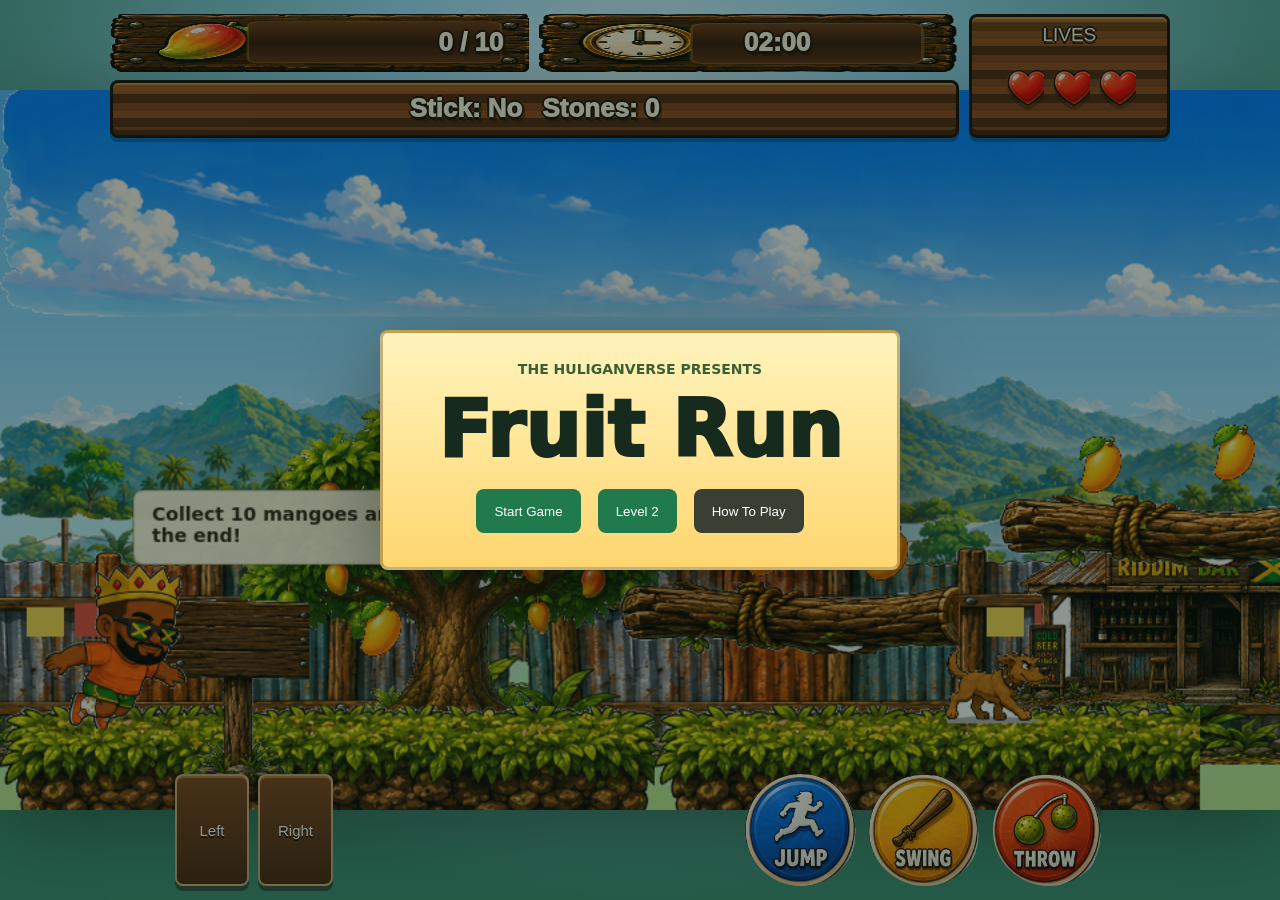
<file: index.html>
<!doctype html>
<html lang="en">
  <head>
    <meta charset="utf-8">
    <meta name="viewport" content="width=device-width, initial-scale=1">
    <title>Fruit Run Prototype</title>
    <link rel="stylesheet" href="styles.css">
  </head>
  <body>
    <main class="game-shell">
      <canvas id="game" width="960" height="540" aria-label="Fruit Run playable prototype"></canvas>

      <section class="hud" aria-live="polite">
        <div class="hud-panel mangoes">
          <span class="label">Mangoes</span>
          <strong id="mangoCounter">0 / 10</strong>
        </div>
        <div class="hud-panel timer">
          <span class="label">Time</span>
          <strong id="timerCounter">02:00</strong>
        </div>
        <div class="hud-panel tools">
          <span id="stickState">Stick: No</span>
          <span id="stoneState">Stones: 0</span>
        </div>
        <div class="hearts" id="heartRow" aria-label="Health"></div>
      </section>

      <nav class="touch-controls" aria-label="Mobile controls">
        <div class="pad">
          <button class="control" data-action="left" aria-label="Move left">Left</button>
          <button class="control" data-action="right" aria-label="Move right">Right</button>
        </div>
        <div class="actions">
          <button class="control" data-action="jump" aria-label="Jump">Jump</button>
          <button class="control" data-action="swing" aria-label="Swing stick">Swing</button>
          <button class="control" data-action="throw" aria-label="Throw stone">Throw</button>
        </div>
      </nav>

      <section class="screen active" id="menuScreen">
        <div class="screen-content">
          <p class="kicker">The Huliganverse Presents</p>
          <h1>Fruit Run</h1>
          <button id="startButton">Start Game</button>
          <button id="level2Button">Level 2</button>
          <button id="howButton" class="secondary">How To Play</button>
        </div>
      </section>

      <section class="screen" id="howScreen">
        <div class="screen-content compact">
          <h2>How To Play</h2>
          <p>Collect 10 mangoes, dodge yard dogs and goats, grab the stick, pick up stones, and reach the end sign before time runs out.</p>
          <p>A/D or Arrow Keys move, Space jumps, J swings, K throws.</p>
          <button id="backButton">Main Menu</button>
        </div>
      </section>

      <section class="screen" id="winScreen">
        <div class="screen-content compact">
          <h2>Level Complete!</h2>
          <p id="winSubtext">You collected enough mangoes.</p>
          <button id="nextLevelButton">Next Level</button>
          <button id="winRestartButton">Restart</button>
          <button id="winMenuButton" class="secondary">Main Menu</button>
        </div>
      </section>

      <section class="screen" id="gameOverScreen">
        <div class="screen-content compact">
          <h2>Game Over</h2>
          <p id="gameOverReason">Di fruit dem get away!</p>
          <button id="retryButton">Retry</button>
          <button id="gameOverMenuButton" class="secondary">Main Menu</button>
        </div>
      </section>
    </main>

    <script src="game.js"></script>
  </body>
</html>
</file>
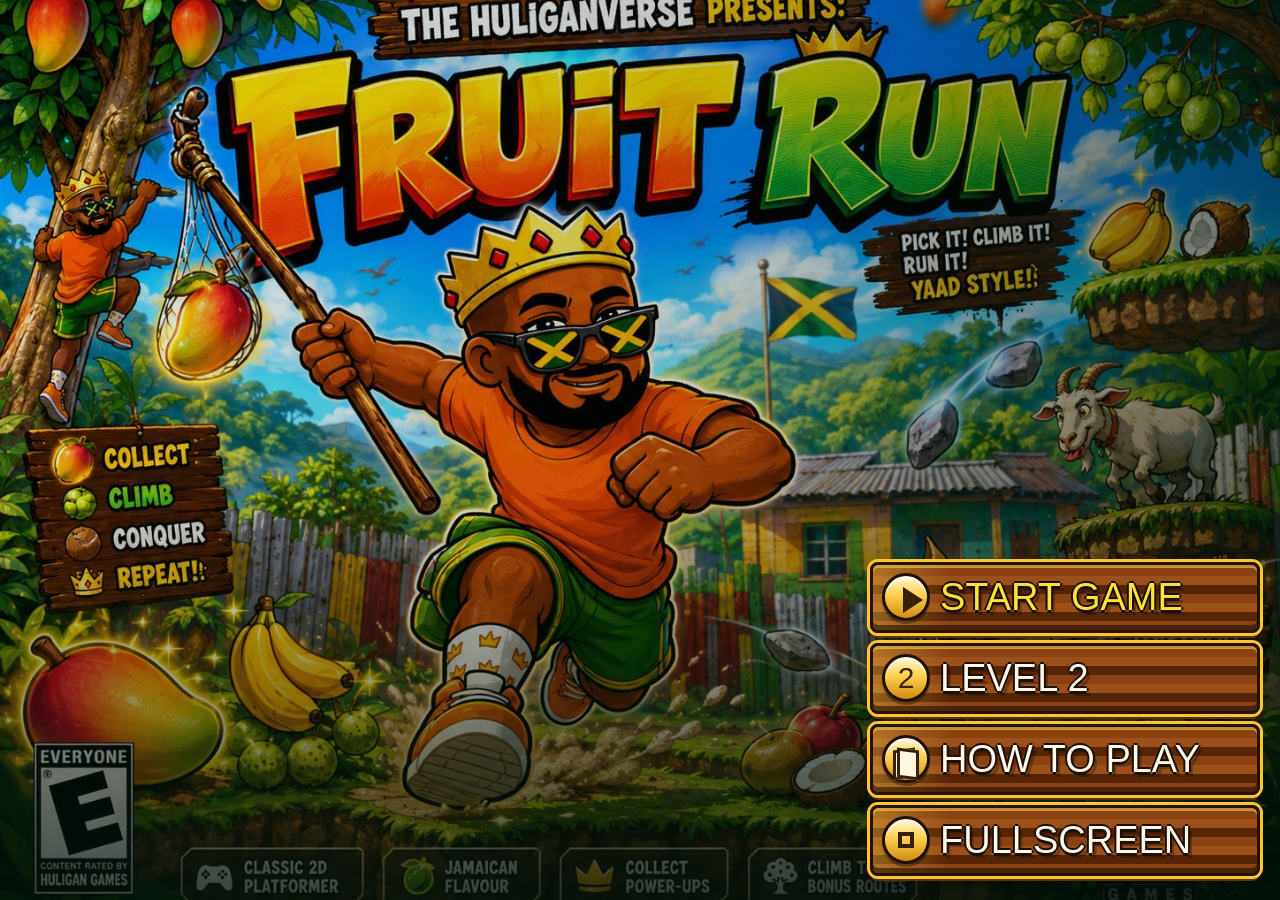
<file: files-mentioned-by-the-user-fruit/outputs/fruit-run-prototype/index.html>
<!doctype html>
<html lang="en">
  <head>
    <meta charset="utf-8">
    <meta name="viewport" content="width=device-width, initial-scale=1, viewport-fit=cover">
    <title>Fruit Run Prototype</title>
    <link rel="preload" as="image" href="assets/main-menu-landscape-fast.jpg" media="(orientation: landscape)">
    <link rel="preload" as="image" href="assets/main-menu-portrait-fast.jpg" media="(orientation: portrait)">
    <link rel="stylesheet" href="styles.css">
  </head>
  <body>
    <main class="game-shell">
      <canvas id="game" width="960" height="540" aria-label="Fruit Run playable prototype"></canvas>

      <section class="hud" aria-live="polite">
        <div class="hud-panel mangoes">
          <span class="label">Mangoes</span>
          <strong id="mangoCounter">0 / 10</strong>
        </div>
        <div class="hud-panel timer">
          <span class="label">Time</span>
          <strong id="timerCounter">02:00</strong>
        </div>
        <div class="hud-panel tools">
          <span id="stickState">Stick: No</span>
          <span id="stoneState">Stones: 0</span>
        </div>
        <div class="hearts" id="heartRow" aria-label="Health"></div>
      </section>

      <nav class="touch-controls" aria-label="Mobile controls">
        <div class="pad">
          <button class="control" data-action="left" aria-label="Move left">Left</button>
          <button class="control" data-action="right" aria-label="Move right">Right</button>
        </div>
        <div class="actions">
          <button class="control" data-action="jump" aria-label="Jump">Jump</button>
          <button class="control" data-action="swing" aria-label="Swing stick">Swing</button>
          <button class="control" data-action="throw" aria-label="Throw stone">Throw</button>
        </div>
      </nav>

      <section class="screen active menu-screen" id="menuScreen" aria-label="Fruit Run main menu">
        <div class="menu-actions" aria-label="Main menu actions">
          <button id="startButton" class="menu-button primary" type="button">
            <span class="menu-button-mark play" aria-hidden="true"></span>
            <span>Start Game</span>
          </button>
          <button id="level2Button" class="menu-button" type="button">
            <span class="menu-button-mark route" aria-hidden="true">2</span>
            <span>Level 2</span>
          </button>
          <button id="howButton" class="menu-button" type="button">
            <span class="menu-button-mark book" aria-hidden="true"></span>
            <span>How To Play</span>
          </button>
          <button id="fullscreenButton" class="menu-button" type="button">
            <span class="menu-button-mark full" aria-hidden="true"></span>
            <span id="fullscreenButtonText">Fullscreen</span>
          </button>
        </div>
      </section>

      <section class="screen" id="howScreen">
        <div class="screen-content compact">
          <h2>How To Play</h2>
          <p>Collect 10 mangoes, dodge yard dogs and goats, grab the stick, pick up stones, and reach the end sign before time runs out.</p>
          <p>A/D or Arrow Keys move, Space jumps, J swings, K throws.</p>
          <button id="backButton">Main Menu</button>
        </div>
      </section>

      <section class="screen" id="winScreen">
        <div class="screen-content compact">
          <h2>Level Complete!</h2>
          <p id="winSubtext">You collected enough mangoes.</p>
          <button id="nextLevelButton">Next Level</button>
          <button id="winRestartButton">Restart</button>
          <button id="winMenuButton" class="secondary">Main Menu</button>
        </div>
      </section>

      <section class="screen" id="gameOverScreen">
        <div class="screen-content compact">
          <h2>Game Over</h2>
          <p id="gameOverReason">Di fruit dem get away!</p>
          <button id="retryButton">Retry</button>
          <button id="gameOverMenuButton" class="secondary">Main Menu</button>
        </div>
      </section>
    </main>

    <script src="game.js"></script>
  </body>
</html>
</file>
<file: styles.css>
:root {
  color-scheme: light;
  --ink: #171512;
  --panel: rgba(255, 248, 222, 0.88);
  --panel-strong: #fff2bc;
  --leaf: #207a4c;
  --leaf-dark: #135538;
  --sun: #ffbf45;
  --mango: #ff9f1a;
  --earth: #7b4e2d;
  --sky: #7fd5ff;
  --danger: #d94b3d;
  --ui-heart: none;
  --ui-mango-panel: none;
  --ui-timer-panel: none;
  --ui-jump: none;
  --ui-swing: none;
  --ui-throw: none;
}

* {
  box-sizing: border-box;
}

html,
body {
  height: 100%;
}

body {
  margin: 0;
  overflow: hidden;
  background: #1d3325;
  color: var(--ink);
  font-family: "Arial Rounded MT Bold", "Trebuchet MS", Inter, ui-sans-serif, system-ui, sans-serif;
}

button {
  border: 0;
  border-radius: 8px;
  background: var(--leaf);
  color: #fff;
  cursor: pointer;
  font: 800 16px/1.1 inherit;
  min-height: 44px;
  padding: 12px 18px;
  transition: transform 120ms ease, filter 120ms ease;
}

button:hover,
button:focus-visible {
  filter: brightness(1.08);
  outline: 2px solid #fff;
  outline-offset: 2px;
}

button:active {
  transform: translateY(1px) scale(0.99);
}

.game-shell {
  position: fixed;
  inset: 0;
  display: grid;
  place-items: center;
  background: radial-gradient(circle at 50% 12%, #ddf8ff 0, #9de1ff 25%, #3b8e74 78%);
}

#game {
  width: min(100vw, calc(100vh * 16 / 9));
  height: min(100vh, calc(100vw * 9 / 16));
  display: block;
  background: var(--sky);
  box-shadow: 0 18px 70px rgba(0, 0, 0, 0.34);
}

.hud {
  position: fixed;
  top: 14px;
  left: 50%;
  width: min(1060px, calc(100vw - 24px));
  transform: translateX(-50%);
  display: grid;
  grid-template-columns: minmax(260px, 1fr) minmax(260px, 1fr) minmax(160px, 0.48fr);
  grid-template-areas:
    "mango timer lives"
    "tools tools lives";
  align-items: start;
  gap: 8px 10px;
  pointer-events: none;
  z-index: 4;
}

.mangoes {
  grid-area: mango;
}

.timer {
  grid-area: timer;
}

.tools {
  grid-area: tools;
}

.hearts {
  grid-area: lives;
}

.hud-panel,
.hearts {
  min-height: 46px;
  border: 2px solid rgba(68, 54, 28, 0.28);
  border-radius: 8px;
  background: var(--panel);
  box-shadow: 0 6px 16px rgba(40, 32, 18, 0.15);
}

.hud-panel {
  display: flex;
  align-items: center;
  justify-content: center;
  gap: 8px;
  padding: 8px 12px;
}

.ui-sprites-ready .hud-panel {
  min-height: 58px;
  border: 0;
  border-radius: 0;
  background-color: transparent;
  background-position: center;
  background-repeat: no-repeat;
  background-size: 100% 100%;
  box-shadow: none;
  padding: 9px 22px 12px;
}

.ui-sprites-ready .hud-panel.mangoes {
  background-image: var(--ui-mango-panel);
  justify-content: flex-end;
  padding-left: 110px;
  padding-right: 26px;
}

.ui-sprites-ready .hud-panel.timer {
  background-image: var(--ui-timer-panel);
  min-width: 0;
  padding-left: 82px;
  padding-right: 26px;
}

.hud-panel strong,
.hud-panel span {
  font-weight: 950;
}

.hud-panel strong {
  font-size: 18px;
}

.ui-sprites-ready .hud-panel strong,
.ui-sprites-ready .hud-panel.tools span {
  color: #fff8e8;
  font-family: Impact, "Arial Black", "Arial Rounded MT Bold", sans-serif;
  font-size: 26px;
  letter-spacing: 0;
  line-height: 1;
  paint-order: stroke fill;
  text-shadow:
    0 3px 0 #1b1009,
    2px 0 0 #1b1009,
    -2px 0 0 #1b1009,
    0 -2px 0 #1b1009,
    3px 5px 0 rgba(0, 0, 0, 0.28);
}

.hud-panel.tools {
  flex-wrap: wrap;
  justify-content: flex-start;
  font-weight: 800;
}

.ui-sprites-ready .hud-panel.tools {
  justify-content: center;
  border: 3px solid #170c05;
  border-radius: 8px;
  background:
    linear-gradient(180deg, rgba(255, 178, 59, 0.24), rgba(0, 0, 0, 0) 24%),
    repeating-linear-gradient(0deg, #7b3d16 0 8px, #4f260c 8px 17px, #8d491c 17px 24px);
  gap: 20px;
  padding-left: 18px;
  padding-right: 18px;
  box-shadow:
    inset 0 2px 0 rgba(255, 220, 128, 0.36),
    inset 0 -5px 0 rgba(25, 10, 3, 0.55),
    0 4px 0 rgba(0, 0, 0, 0.28);
}

.label {
  color: #5d4c27;
  font-size: 12px;
  font-weight: 900;
  letter-spacing: 0;
  text-transform: uppercase;
}

.ui-sprites-ready .label {
  display: none;
}

.hearts {
  display: flex;
  align-items: center;
  gap: 7px;
  justify-content: center;
  padding: 8px 10px;
}

.ui-sprites-ready .hearts {
  min-height: 124px;
  border: 3px solid #170c05;
  border-radius: 8px;
  background:
    linear-gradient(180deg, rgba(255, 178, 59, 0.22), rgba(0, 0, 0, 0) 24%),
    repeating-linear-gradient(0deg, #7b3d16 0 8px, #4f260c 8px 17px, #8d491c 17px 24px);
  box-shadow:
    inset 0 2px 0 rgba(255, 220, 128, 0.36),
    inset 0 -5px 0 rgba(25, 10, 3, 0.55),
    0 4px 0 rgba(0, 0, 0, 0.28);
  gap: 4px;
  padding: 34px 10px 10px;
  position: relative;
}

.ui-sprites-ready .hearts::before {
  content: "LIVES";
  position: absolute;
  top: 8px;
  left: 0;
  right: 0;
  color: #fff8e8;
  font-family: Impact, "Arial Black", "Arial Rounded MT Bold", sans-serif;
  font-size: 19px;
  line-height: 1;
  text-align: center;
  text-shadow:
    0 3px 0 #1b1009,
    2px 0 0 #1b1009,
    -2px 0 0 #1b1009,
    0 -2px 0 #1b1009;
}

.heart {
  width: 23px;
  height: 23px;
  transform: rotate(45deg);
  background: #cabfa3;
  position: relative;
  border-radius: 5px 5px 2px 5px;
}

.heart::before,
.heart::after {
  content: "";
  position: absolute;
  width: 23px;
  height: 23px;
  border-radius: 50%;
  background: inherit;
}

.heart::before {
  left: -11px;
  top: 0;
}

.heart::after {
  left: 0;
  top: -11px;
}

.heart.full {
  background: var(--danger);
}

.ui-sprites-ready .heart {
  width: 42px;
  height: 38px;
  transform: none;
  background-color: transparent;
  background-image: var(--ui-heart);
  background-position: center;
  background-repeat: no-repeat;
  background-size: contain;
  border-radius: 0;
  filter: grayscale(1) saturate(0.3) opacity(0.48);
}

.ui-sprites-ready .heart::before,
.ui-sprites-ready .heart::after {
  display: none;
}

.ui-sprites-ready .heart.full {
  background-color: transparent;
  filter: drop-shadow(0 4px 0 rgba(0, 0, 0, 0.24));
}

.touch-controls {
  position: fixed;
  left: 50%;
  bottom: 14px;
  z-index: 4;
  width: min(930px, calc(100vw - 24px));
  transform: translateX(-50%);
  display: flex;
  justify-content: space-between;
  gap: 12px;
  pointer-events: none;
}

.pad,
.actions {
  display: flex;
  gap: 9px;
  pointer-events: auto;
}

.control {
  min-width: 74px;
  background: rgba(23, 85, 55, 0.84);
  border: 2px solid rgba(255, 255, 255, 0.52);
  backdrop-filter: blur(5px);
}

.control.pressed {
  background: var(--sun);
  color: var(--ink);
}

.ui-sprites-ready .actions {
  gap: 12px;
}

.ui-sprites-ready .actions .control {
  width: 112px;
  height: 112px;
  min-width: 112px;
  min-height: 112px;
  padding: 0;
  border: 0;
  border-radius: 50%;
  background-color: transparent;
  background-position: center;
  background-repeat: no-repeat;
  background-size: contain;
  box-shadow: none;
  color: transparent;
  font-size: 0;
}

.ui-sprites-ready .actions .control[data-action="jump"] {
  background-image: var(--ui-jump);
}

.ui-sprites-ready .actions .control[data-action="swing"] {
  background-image: var(--ui-swing);
}

.ui-sprites-ready .actions .control[data-action="throw"] {
  background-image: var(--ui-throw);
}

.ui-sprites-ready .actions .control.pressed {
  filter: brightness(1.12) saturate(1.08);
  transform: translateY(2px) scale(0.96);
}

.ui-sprites-ready .pad .control {
  border-color: rgba(255, 232, 170, 0.65);
  background: linear-gradient(180deg, #7a431d 0%, #45250f 100%);
  box-shadow: inset 0 2px 0 rgba(255, 216, 116, 0.38), 0 5px 0 rgba(35, 17, 7, 0.5);
  font-family: Impact, "Arial Black", sans-serif;
  font-size: 15px;
  text-shadow: 0 2px 0 #130a04;
}

.screen {
  position: fixed;
  inset: 0;
  z-index: 8;
  display: none;
  align-items: center;
  justify-content: center;
  padding: 24px;
  background: rgba(12, 30, 20, 0.46);
}

.screen.active {
  display: flex;
}

.screen-content {
  width: min(520px, 100%);
  border: 3px solid rgba(76, 51, 18, 0.34);
  border-radius: 8px;
  background: linear-gradient(180deg, #fff4bd 0%, #ffd66f 100%);
  box-shadow: 0 22px 80px rgba(0, 0, 0, 0.36);
  padding: 28px;
  text-align: center;
}

.screen-content.compact {
  width: min(470px, 100%);
}

.kicker {
  margin: 0 0 6px;
  color: #395f35;
  font-size: 14px;
  font-weight: 900;
  text-transform: uppercase;
}

h1,
h2 {
  margin: 0 0 16px;
  color: #162a1d;
  font-weight: 950;
  letter-spacing: 0;
}

h1 {
  font-size: clamp(44px, 11vw, 78px);
  line-height: 0.95;
}

h2 {
  font-size: clamp(30px, 6vw, 48px);
}

.screen-content p {
  margin: 0 auto 16px;
  max-width: 38rem;
  font-weight: 700;
}

.screen-content button {
  margin: 6px;
}

button.secondary {
  background: #3a3f33;
}

@media (max-width: 720px) {
  .hud {
    grid-template-columns: minmax(0, 1fr) minmax(0, 1fr);
    grid-template-areas:
      "mango timer"
      "tools lives";
    top: 8px;
    gap: 7px;
  }

  .hud-panel,
  .hearts {
    min-height: 38px;
    padding: 6px 8px;
    font-size: 13px;
  }

  .ui-sprites-ready .hud-panel {
    min-height: 48px;
    padding: 7px 14px 9px;
  }

  .ui-sprites-ready .hud-panel.mangoes {
    padding-left: 78px;
  }

  .ui-sprites-ready .hud-panel.timer {
    min-width: 0;
    padding-left: 62px;
  }

  .ui-sprites-ready .hud-panel strong,
  .ui-sprites-ready .hud-panel.tools span {
    font-size: 18px;
  }

  .ui-sprites-ready .heart {
    width: 30px;
    height: 28px;
  }

  .ui-sprites-ready .hearts {
    min-height: 48px;
    padding: 15px 6px 4px;
    gap: 1px;
  }

  .ui-sprites-ready .hearts::before {
    top: 4px;
    font-size: 12px;
  }

  .touch-controls {
    bottom: 8px;
  }

  .pad,
  .actions {
    gap: 6px;
  }

  .control {
    min-width: 55px;
    min-height: 42px;
    padding: 8px 9px;
    font-size: 12px;
  }

  .ui-sprites-ready .actions .control {
    width: 72px;
    height: 72px;
    min-width: 72px;
    min-height: 72px;
  }
}
</file>
<file: files-mentioned-by-the-user-fruit/outputs/fruit-run-prototype/styles.css>
:root {
  color-scheme: light;
  --ink: #171512;
  --panel: rgba(255, 248, 222, 0.88);
  --panel-strong: #fff2bc;
  --leaf: #207a4c;
  --leaf-dark: #135538;
  --sun: #ffbf45;
  --mango: #ff9f1a;
  --earth: #7b4e2d;
  --sky: #7fd5ff;
  --danger: #d94b3d;
  --ui-heart: none;
  --ui-mango-panel: none;
  --ui-timer-panel: none;
  --ui-jump: none;
  --ui-swing: none;
  --ui-throw: none;
}

* {
  box-sizing: border-box;
}

html,
body {
  height: 100%;
  min-height: 100%;
}

body {
  margin: 0;
  overflow: hidden;
  background: #1d3325;
  color: var(--ink);
  font-family: "Arial Rounded MT Bold", "Trebuchet MS", Inter, ui-sans-serif, system-ui, sans-serif;
}

button {
  border: 0;
  border-radius: 8px;
  background: var(--leaf);
  color: #fff;
  cursor: pointer;
  font: 800 16px/1.1 inherit;
  min-height: 44px;
  padding: 12px 18px;
  transition: transform 120ms ease, filter 120ms ease;
}

button:hover,
button:focus-visible {
  filter: brightness(1.08);
  outline: 2px solid #fff;
  outline-offset: 2px;
}

button:active {
  transform: translateY(1px) scale(0.99);
}

.game-shell {
  position: fixed;
  inset: 0;
  display: grid;
  place-items: center;
  width: 100vw;
  height: 100dvh;
  min-height: 100svh;
  background: radial-gradient(circle at 50% 12%, #ddf8ff 0, #9de1ff 25%, #3b8e74 78%);
}

#game {
  width: min(100vw, calc(100dvh * 16 / 9));
  height: min(100dvh, calc(100vw * 9 / 16));
  max-width: 100vw;
  max-height: 100dvh;
  display: block;
  background: var(--sky);
  box-shadow: 0 18px 70px rgba(0, 0, 0, 0.34);
  touch-action: none;
}

.hud {
  position: fixed;
  top: max(14px, env(safe-area-inset-top));
  left: 50%;
  width: min(1060px, calc(100vw - 24px));
  transform: translateX(-50%);
  display: grid;
  grid-template-columns: minmax(260px, 1fr) minmax(260px, 1fr) minmax(160px, 0.48fr);
  grid-template-areas:
    "mango timer lives"
    "tools tools lives";
  align-items: start;
  gap: 8px 10px;
  pointer-events: none;
  z-index: 4;
}

.mangoes {
  grid-area: mango;
}

.timer {
  grid-area: timer;
}

.tools {
  grid-area: tools;
}

.hearts {
  grid-area: lives;
}

.hud-panel,
.hearts {
  min-height: 46px;
  border: 2px solid rgba(68, 54, 28, 0.28);
  border-radius: 8px;
  background: var(--panel);
  box-shadow: 0 6px 16px rgba(40, 32, 18, 0.15);
}

.hud-panel {
  display: flex;
  align-items: center;
  justify-content: center;
  gap: 8px;
  padding: 8px 12px;
}

.ui-sprites-ready .hud-panel {
  min-height: 58px;
  border: 0;
  border-radius: 0;
  background-color: transparent;
  background-position: center;
  background-repeat: no-repeat;
  background-size: 100% 100%;
  box-shadow: none;
  padding: 9px 22px 12px;
}

.ui-sprites-ready .hud-panel.mangoes {
  background-image: var(--ui-mango-panel);
  justify-content: flex-end;
  padding-left: 110px;
  padding-right: 26px;
}

.ui-sprites-ready .hud-panel.timer {
  background-image: var(--ui-timer-panel);
  min-width: 0;
  padding-left: 82px;
  padding-right: 26px;
}

.hud-panel strong,
.hud-panel span {
  font-weight: 950;
}

.hud-panel strong {
  font-size: 18px;
}

.ui-sprites-ready .hud-panel strong,
.ui-sprites-ready .hud-panel.tools span {
  color: #fff8e8;
  font-family: Impact, "Arial Black", "Arial Rounded MT Bold", sans-serif;
  font-size: 26px;
  letter-spacing: 0;
  line-height: 1;
  paint-order: stroke fill;
  text-shadow:
    0 3px 0 #1b1009,
    2px 0 0 #1b1009,
    -2px 0 0 #1b1009,
    0 -2px 0 #1b1009,
    3px 5px 0 rgba(0, 0, 0, 0.28);
}

.hud-panel.tools {
  flex-wrap: wrap;
  justify-content: flex-start;
  font-weight: 800;
}

.ui-sprites-ready .hud-panel.tools {
  justify-content: center;
  border: 3px solid #170c05;
  border-radius: 8px;
  background:
    linear-gradient(180deg, rgba(255, 178, 59, 0.24), rgba(0, 0, 0, 0) 24%),
    repeating-linear-gradient(0deg, #7b3d16 0 8px, #4f260c 8px 17px, #8d491c 17px 24px);
  gap: 20px;
  padding-left: 18px;
  padding-right: 18px;
  box-shadow:
    inset 0 2px 0 rgba(255, 220, 128, 0.36),
    inset 0 -5px 0 rgba(25, 10, 3, 0.55),
    0 4px 0 rgba(0, 0, 0, 0.28);
}

.label {
  color: #5d4c27;
  font-size: 12px;
  font-weight: 900;
  letter-spacing: 0;
  text-transform: uppercase;
}

.ui-sprites-ready .label {
  display: none;
}

.hearts {
  display: flex;
  align-items: center;
  gap: 7px;
  justify-content: center;
  padding: 8px 10px;
}

.ui-sprites-ready .hearts {
  min-height: 124px;
  border: 3px solid #170c05;
  border-radius: 8px;
  background:
    linear-gradient(180deg, rgba(255, 178, 59, 0.22), rgba(0, 0, 0, 0) 24%),
    repeating-linear-gradient(0deg, #7b3d16 0 8px, #4f260c 8px 17px, #8d491c 17px 24px);
  box-shadow:
    inset 0 2px 0 rgba(255, 220, 128, 0.36),
    inset 0 -5px 0 rgba(25, 10, 3, 0.55),
    0 4px 0 rgba(0, 0, 0, 0.28);
  gap: 4px;
  padding: 34px 10px 10px;
  position: relative;
}

.ui-sprites-ready .hearts::before {
  content: "LIVES";
  position: absolute;
  top: 8px;
  left: 0;
  right: 0;
  color: #fff8e8;
  font-family: Impact, "Arial Black", "Arial Rounded MT Bold", sans-serif;
  font-size: 19px;
  line-height: 1;
  text-align: center;
  text-shadow:
    0 3px 0 #1b1009,
    2px 0 0 #1b1009,
    -2px 0 0 #1b1009,
    0 -2px 0 #1b1009;
}

.heart {
  width: 23px;
  height: 23px;
  transform: rotate(45deg);
  background: #cabfa3;
  position: relative;
  border-radius: 5px 5px 2px 5px;
}

.heart::before,
.heart::after {
  content: "";
  position: absolute;
  width: 23px;
  height: 23px;
  border-radius: 50%;
  background: inherit;
}

.heart::before {
  left: -11px;
  top: 0;
}

.heart::after {
  left: 0;
  top: -11px;
}

.heart.full {
  background: var(--danger);
}

.ui-sprites-ready .heart {
  width: 42px;
  height: 38px;
  transform: none;
  background-color: transparent;
  background-image: var(--ui-heart);
  background-position: center;
  background-repeat: no-repeat;
  background-size: contain;
  border-radius: 0;
  filter: grayscale(1) saturate(0.3) opacity(0.48);
}

.ui-sprites-ready .heart::before,
.ui-sprites-ready .heart::after {
  display: none;
}

.ui-sprites-ready .heart.full {
  background-color: transparent;
  filter: drop-shadow(0 4px 0 rgba(0, 0, 0, 0.24));
}

.touch-controls {
  position: fixed;
  left: 50%;
  bottom: max(14px, env(safe-area-inset-bottom));
  z-index: 4;
  width: min(930px, calc(100vw - 24px));
  transform: translateX(-50%);
  display: flex;
  justify-content: space-between;
  gap: 12px;
  pointer-events: none;
  touch-action: none;
}

.pad,
.actions {
  display: flex;
  gap: 9px;
  pointer-events: auto;
  touch-action: none;
}

.control {
  min-width: 74px;
  background: rgba(23, 85, 55, 0.84);
  border: 2px solid rgba(255, 255, 255, 0.52);
  backdrop-filter: blur(5px);
  touch-action: none;
  user-select: none;
  -webkit-tap-highlight-color: transparent;
}

.control.pressed {
  background: var(--sun);
  color: var(--ink);
}

.ui-sprites-ready .actions {
  gap: 12px;
}

.ui-sprites-ready .actions .control {
  width: 112px;
  height: 112px;
  min-width: 112px;
  min-height: 112px;
  padding: 0;
  border: 0;
  border-radius: 50%;
  background-color: transparent;
  background-position: center;
  background-repeat: no-repeat;
  background-size: contain;
  box-shadow: none;
  color: transparent;
  font-size: 0;
}

.ui-sprites-ready .actions .control[data-action="jump"] {
  background-image: var(--ui-jump);
}

.ui-sprites-ready .actions .control[data-action="swing"] {
  background-image: var(--ui-swing);
}

.ui-sprites-ready .actions .control[data-action="throw"] {
  background-image: var(--ui-throw);
}

.ui-sprites-ready .actions .control.pressed {
  filter: brightness(1.12) saturate(1.08);
  transform: translateY(2px) scale(0.96);
}

.ui-sprites-ready .pad .control {
  border-color: rgba(255, 232, 170, 0.65);
  background: linear-gradient(180deg, #7a431d 0%, #45250f 100%);
  box-shadow: inset 0 2px 0 rgba(255, 216, 116, 0.38), 0 5px 0 rgba(35, 17, 7, 0.5);
  font-family: Impact, "Arial Black", sans-serif;
  font-size: 15px;
  text-shadow: 0 2px 0 #130a04;
}

.screen {
  position: fixed;
  inset: 0;
  z-index: 8;
  display: none;
  align-items: center;
  justify-content: center;
  padding: 24px;
  background: rgba(12, 30, 20, 0.46);
}

.screen.active {
  display: flex;
}

.screen-content {
  width: min(520px, 100%);
  border: 3px solid rgba(76, 51, 18, 0.34);
  border-radius: 8px;
  background: linear-gradient(180deg, #fff4bd 0%, #ffd66f 100%);
  box-shadow: 0 22px 80px rgba(0, 0, 0, 0.36);
  padding: 28px;
  text-align: center;
}

.screen-content.compact {
  width: min(470px, 100%);
}

.kicker {
  margin: 0 0 6px;
  color: #395f35;
  font-size: 14px;
  font-weight: 900;
  text-transform: uppercase;
}

h1,
h2 {
  margin: 0 0 16px;
  color: #162a1d;
  font-weight: 950;
  letter-spacing: 0;
}

h1 {
  font-size: clamp(44px, 11vw, 78px);
  line-height: 0.95;
}

h2 {
  font-size: clamp(30px, 6vw, 48px);
}

.screen-content p {
  margin: 0 auto 16px;
  max-width: 38rem;
  font-weight: 700;
}

.screen-content button {
  margin: 6px;
}

button.secondary {
  background: #3a3f33;
}

.menu-screen {
  align-items: flex-end;
  justify-content: flex-end;
  overflow: hidden;
  padding: max(20px, env(safe-area-inset-top)) max(20px, env(safe-area-inset-right)) max(24px, env(safe-area-inset-bottom)) max(20px, env(safe-area-inset-left));
  background:
    linear-gradient(90deg, rgba(3, 16, 8, 0.08), rgba(3, 16, 8, 0.22) 58%, rgba(3, 16, 8, 0.58)),
    url("assets/main-menu-landscape-fast.jpg") center / cover no-repeat;
}

.menu-screen::before {
  content: "";
  position: absolute;
  inset: auto 0 0;
  height: 44%;
  background: linear-gradient(0deg, rgba(3, 18, 9, 0.74), rgba(3, 18, 9, 0));
  pointer-events: none;
}

.menu-actions {
  position: relative;
  z-index: 1;
  display: grid;
  width: min(390px, calc(100vw - 40px));
  gap: 10px;
}

.menu-button {
  position: relative;
  display: grid;
  grid-template-columns: 58px minmax(0, 1fr);
  align-items: center;
  min-height: 70px;
  border: 3px solid #261204;
  border-radius: 8px;
  padding: 8px 18px 9px 9px;
  background:
    linear-gradient(90deg, rgba(255, 210, 72, 0.34), rgba(255, 210, 72, 0) 20%),
    repeating-linear-gradient(0deg, #8a4213 0 9px, #552506 9px 18px, #9b5019 18px 27px);
  box-shadow:
    inset 0 3px 0 rgba(255, 214, 85, 0.58),
    inset 0 -5px 0 rgba(20, 8, 1, 0.55),
    0 0 0 3px #ffc52d,
    0 5px 0 #5a310d,
    0 12px 20px rgba(0, 0, 0, 0.38);
  color: #fff8e9;
  font-family: Impact, "Arial Black", "Arial Rounded MT Bold", sans-serif;
  font-size: clamp(25px, 4.4vw, 38px);
  letter-spacing: 0;
  line-height: 0.95;
  text-align: left;
  text-transform: uppercase;
  text-shadow:
    0 3px 0 #1b1009,
    2px 0 0 #1b1009,
    -2px 0 0 #1b1009,
    0 -2px 0 #1b1009,
    4px 5px 0 rgba(0, 0, 0, 0.26);
  touch-action: manipulation;
}

.menu-button.primary {
  color: #ffe237;
}

.menu-button:hover,
.menu-button:focus-visible {
  filter: brightness(1.08) saturate(1.06);
}

.menu-button:active {
  transform: translateY(3px);
  box-shadow:
    inset 0 2px 0 rgba(255, 214, 85, 0.44),
    inset 0 -3px 0 rgba(20, 8, 1, 0.56),
    0 0 0 3px #ffc52d,
    0 2px 0 #5a310d,
    0 8px 14px rgba(0, 0, 0, 0.34);
}

.menu-button-mark {
  position: relative;
  width: 48px;
  height: 48px;
  border: 3px solid #201005;
  border-radius: 50%;
  background: linear-gradient(180deg, #fff8db, #ffd04d 45%, #d18b11);
  box-shadow: inset 0 3px 0 rgba(255, 255, 255, 0.64), 0 3px 0 rgba(0, 0, 0, 0.35);
}

.menu-button-mark.play::before {
  content: "";
  position: absolute;
  left: 18px;
  top: 11px;
  border-left: 20px solid #362006;
  border-top: 13px solid transparent;
  border-bottom: 13px solid transparent;
}

.menu-button-mark.route {
  display: grid;
  place-items: center;
  color: #402208;
  font-size: 30px;
  text-shadow: none;
}

.menu-button-mark.book::before,
.menu-button-mark.book::after {
  content: "";
  position: absolute;
  top: 11px;
  width: 16px;
  height: 24px;
  border: 3px solid #342006;
  background: #fff8df;
}

.menu-button-mark.book::before {
  left: 8px;
  transform: skewY(-8deg);
}

.menu-button-mark.book::after {
  right: 8px;
  transform: skewY(8deg);
}

.menu-button-mark.full::before,
.menu-button-mark.full::after {
  content: "";
  position: absolute;
  inset: 13px;
  border-color: #342006;
  border-style: solid;
}

.menu-button-mark.full::before {
  border-width: 4px 0 0 4px;
}

.menu-button-mark.full::after {
  border-width: 0 4px 4px 0;
}

@media (max-width: 1100px) {
  .hud {
    top: 8px;
    width: min(720px, calc(100vw - 24px));
    grid-template-columns: minmax(0, 1fr) minmax(0, 1fr);
    grid-template-areas:
      "mango timer"
      "tools lives";
    gap: 7px;
  }

  .ui-sprites-ready .hud-panel {
    min-height: 48px;
    padding: 7px 14px 9px;
  }

  .ui-sprites-ready .hud-panel.mangoes {
    padding-left: 86px;
    padding-right: 18px;
  }

  .ui-sprites-ready .hud-panel.timer {
    padding-left: 68px;
    padding-right: 18px;
  }

  .ui-sprites-ready .hud-panel strong,
  .ui-sprites-ready .hud-panel.tools span {
    font-size: 19px;
  }

  .ui-sprites-ready .hearts {
    min-height: 48px;
    padding: 15px 6px 4px;
    gap: 2px;
  }

  .ui-sprites-ready .hearts::before {
    top: 4px;
    font-size: 12px;
  }

  .ui-sprites-ready .heart {
    width: 31px;
    height: 29px;
  }

  .touch-controls {
    bottom: max(8px, env(safe-area-inset-bottom));
  }

  .ui-sprites-ready .actions .control {
    width: 82px;
    height: 82px;
    min-width: 82px;
    min-height: 82px;
  }
}

@media (max-width: 720px) {
  .menu-screen {
    justify-content: center;
    padding: max(16px, env(safe-area-inset-top)) max(12px, env(safe-area-inset-right)) max(88px, env(safe-area-inset-bottom)) max(12px, env(safe-area-inset-left));
  }

  .menu-actions {
    width: min(350px, calc(100vw - 24px));
    gap: 8px;
  }

  .menu-button {
    grid-template-columns: 48px minmax(0, 1fr);
    min-height: 58px;
    padding: 7px 14px 8px 7px;
    font-size: clamp(22px, 8vw, 31px);
  }

  .menu-button-mark {
    width: 40px;
    height: 40px;
  }

  .menu-button-mark.play::before {
    left: 15px;
    top: 9px;
    border-left-width: 17px;
    border-top-width: 11px;
    border-bottom-width: 11px;
  }

  .hud {
    grid-template-columns: minmax(0, 1fr) minmax(0, 1fr);
    grid-template-areas:
      "mango timer"
      "tools lives";
    top: 8px;
    gap: 7px;
  }

  .hud-panel,
  .hearts {
    min-height: 38px;
    padding: 6px 8px;
    font-size: 13px;
  }

  .ui-sprites-ready .hud-panel {
    min-height: 48px;
    padding: 7px 14px 9px;
  }

  .ui-sprites-ready .hud-panel.mangoes {
    padding-left: 78px;
  }

  .ui-sprites-ready .hud-panel.timer {
    min-width: 0;
    padding-left: 62px;
  }

  .ui-sprites-ready .hud-panel strong,
  .ui-sprites-ready .hud-panel.tools span {
    font-size: 18px;
  }

  .ui-sprites-ready .heart {
    width: 30px;
    height: 28px;
  }

  .ui-sprites-ready .hearts {
    min-height: 48px;
    padding: 15px 6px 4px;
    gap: 1px;
  }

  .ui-sprites-ready .hearts::before {
    top: 4px;
    font-size: 12px;
  }

  .touch-controls {
    bottom: 8px;
  }

  .pad,
  .actions {
    gap: 6px;
  }

  .control {
    min-width: 55px;
    min-height: 42px;
    padding: 8px 9px;
    font-size: 12px;
  }

  .ui-sprites-ready .actions .control {
    width: 72px;
    height: 72px;
    min-width: 72px;
    min-height: 72px;
  }
}

@media (orientation: portrait) and (max-width: 1100px) {
  .menu-screen {
    align-items: flex-end;
    background:
      linear-gradient(0deg, rgba(3, 16, 8, 0.68), rgba(3, 16, 8, 0) 45%),
      url("assets/main-menu-portrait-fast.jpg") center / cover no-repeat;
  }

  .game-shell {
    place-items: start center;
    padding-top: max(126px, calc(env(safe-area-inset-top) + 126px));
  }

  #game {
    width: 100vw;
    height: min(clamp(300px, 86vw, 590px), calc(100dvh - 260px));
    box-shadow: 0 12px 42px rgba(0, 0, 0, 0.28);
  }
}

@media (max-width: 420px) {
  .hud {
    width: calc(100vw - 16px);
    gap: 5px;
  }

  .ui-sprites-ready .hud-panel {
    min-height: 42px;
  }

  .ui-sprites-ready .hud-panel.mangoes {
    padding-left: 62px;
    padding-right: 12px;
  }

  .ui-sprites-ready .hud-panel.timer {
    padding-left: 48px;
    padding-right: 10px;
  }

  .ui-sprites-ready .hud-panel strong,
  .ui-sprites-ready .hud-panel.tools span {
    font-size: 15px;
  }

  .ui-sprites-ready .hud-panel.tools {
    gap: 10px;
  }

  .ui-sprites-ready .hearts {
    min-height: 42px;
    padding-top: 13px;
  }

  .ui-sprites-ready .heart {
    width: 24px;
    height: 22px;
  }

  .touch-controls {
    width: calc(100vw - 16px);
    gap: 8px;
  }

  .pad,
  .actions {
    gap: 4px;
  }

  .ui-sprites-ready .pad .control {
    min-width: 48px;
    min-height: 42px;
    padding: 7px 8px;
    font-size: 11px;
  }

  .ui-sprites-ready .actions .control {
    width: 58px;
    height: 58px;
    min-width: 58px;
    min-height: 58px;
  }
}

@media (orientation: portrait) and (max-width: 420px) {
  .game-shell {
    padding-top: max(112px, calc(env(safe-area-inset-top) + 112px));
  }

  #game {
    height: min(clamp(300px, 86vw, 360px), calc(100dvh - 248px));
  }
}

@media (max-height: 620px) and (orientation: landscape) {
  .hud {
    top: 6px;
    width: min(700px, calc(100vw - 18px));
    gap: 5px;
  }

  .ui-sprites-ready .hud-panel {
    min-height: 42px;
  }

  .ui-sprites-ready .hud-panel strong,
  .ui-sprites-ready .hud-panel.tools span {
    font-size: 16px;
  }

  .ui-sprites-ready .hearts {
    min-height: 42px;
    padding-top: 13px;
  }

  .ui-sprites-ready .heart {
    width: 26px;
    height: 24px;
  }

  .ui-sprites-ready .actions .control {
    width: 64px;
    height: 64px;
    min-width: 64px;
    min-height: 64px;
  }

  .pad .control {
    min-height: 54px;
  }
}
</file>
